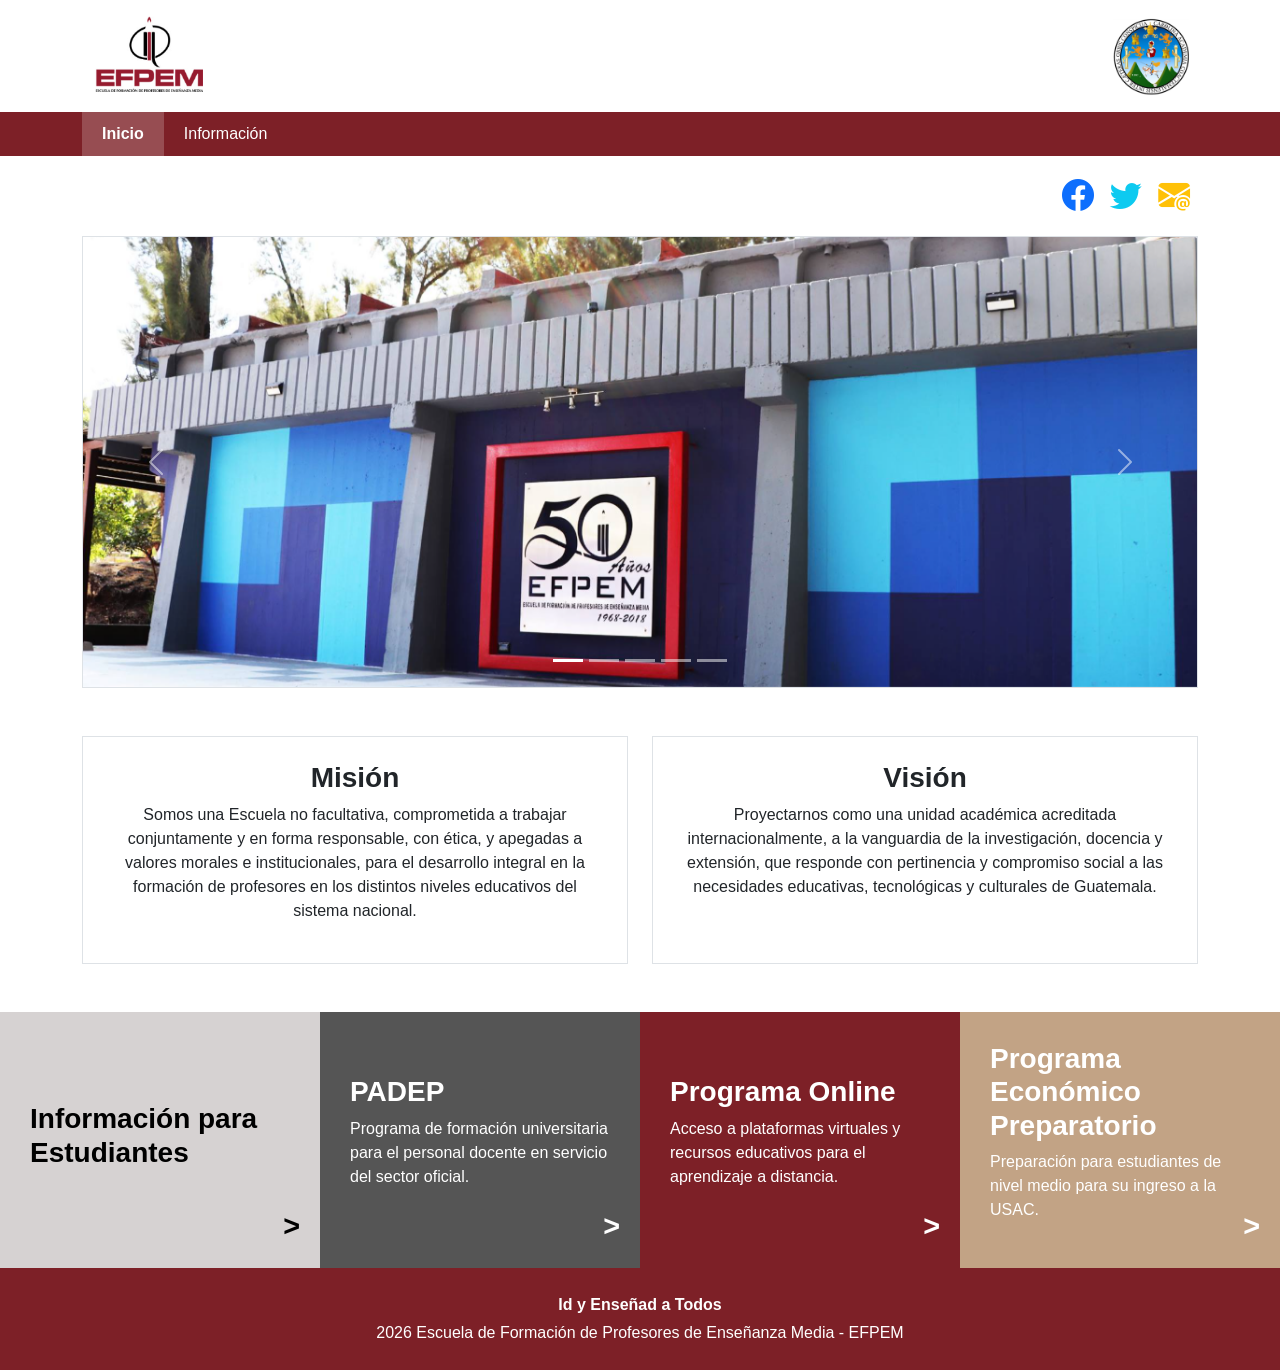
<file: index.html>
<!DOCTYPE html>
<html lang="es">
<head>
    <meta charset="UTF-8">
    <meta name="viewport" content="width=device-width, initial-scale=1.0">
    <title>EFPEM - Inicio</title>
    <link href="https://cdn.jsdelivr.net/npm/bootstrap@5.3.0/dist/css/bootstrap.min.css" rel="stylesheet">
    <link rel="stylesheet" href="https://cdn.jsdelivr.net/npm/bootstrap-icons@1.11.0/font/bootstrap-icons.css">
    <style>
        :root {
            --usac-guinda: #7d2027; 
            --usac-tan: #c2a385;
            --usac-gris-oscuro: #555555;
            --usac-gris-claro: #d6d2d2;
        }
        
        body { font-family: Arial, sans-serif; }

        .bg-usac { background-color: var(--usac-guinda) !important; }
        .text-usac { color: var(--usac-guinda) !important; }
        
        /* Navegación */
        .nav-link { color: white !important; padding: 10px 20px !important; }
        .nav-link.active { background-color: rgba(255,255,255,0.2); font-weight: bold; }
        
        /* Slider */
        .carousel-item img {
            height: 450px;
            object-fit: cover;
        }

        /* Bloques de Información Inferiores */
        .info-container { 
            min-height: 250px; 
            color: white; 
            display: flex; 
            flex-direction: column; 
            justify-content: center; 
            padding: 30px; 
            position: relative; 
        }
        .bg-estudiantes { background-color: var(--usac-gris-claro); color: black; }
        .bg-padep { background-color: var(--usac-gris-oscuro); }
        .bg-online { background-color: var(--usac-guinda); }
        .bg-economico { background-color: var(--usac-tan); }
        
        .flecha-link { 
            position: absolute; 
            bottom: 20px; 
            right: 20px; 
            font-size: 1.8rem; 
            text-decoration: none; 
            color: inherit; 
            font-weight: bold;
        }

        .footer { background-color: var(--usac-guinda); color: white; padding: 25px 0; text-align: center; }
        
        /* Ajuste para móvil < 768px */
        @media (max-width: 767.98px) {
            .carousel-item img { height: 250px; }
            .info-container { min-height: 200px; text-align: center; }
        }
    </style>
</head>
<body>

    <header class="container d-flex justify-content-between align-items-center py-3">
        <img src="img/logo-efpem.png" alt="Logo EFPEM" style="height: 80px;">
        <img src="img/logo-usac.png" alt="Logo USAC" style="height: 80px;">
    </header>

    <nav class="navbar navbar-expand-lg bg-usac p-0">
        <div class="container">
            <button class="navbar-toggler border-white" type="button" data-bs-toggle="collapse" data-bs-target="#navbarNav">
                <span class="navbar-toggler-icon" style="filter: invert(1);"></span>
            </button>
            <div class="collapse navbar-collapse" id="navbarNav">
                <ul class="navbar-nav">
                    <li class="nav-item"><a class="nav-link active" href="index.html">Inicio</a></li>
                    <li class="nav-item"><a class="nav-link" href="informacion.html">Información</a></li>
                </ul>
            </div>
        </div>
    </nav>

    <div class="container d-flex justify-content-end my-3">
        <a href="https://www.facebook.com/efpemusac" target="_blank" class="text-primary fs-2 mx-2"><i class="bi bi-facebook"></i></a>
        <a href="https://twitter.com/usacenlinea" target="_blank" class="text-info fs-2 mx-2"><i class="bi bi-twitter"></i></a>
        <a href="mailto:info@efpem.usac.edu.gt" class="text-warning fs-2 mx-2"><i class="bi bi-envelope-at-fill"></i></a>
    </div>

    <div id="efpemSlider" class="carousel slide container mb-5" data-bs-ride="carousel">
        <div class="carousel-indicators">
            <button type="button" data-bs-target="#efpemSlider" data-bs-slide-to="0" class="active"></button>
            <button type="button" data-bs-target="#efpemSlider" data-bs-slide-to="1"></button>
            <button type="button" data-bs-target="#efpemSlider" data-bs-slide-to="2"></button>
            <button type="button" data-bs-target="#efpemSlider" data-bs-slide-to="3"></button>
            <button type="button" data-bs-target="#efpemSlider" data-bs-slide-to="4"></button>
        </div>
        <div class="carousel-inner border">
            <div class="carousel-item active"><img src="img/fachada-efpem.png" class="d-block w-100" alt="Slider 1"></div>
            <div class="carousel-item"><img src="img/graduandos-efpem.png" class="d-block w-100" alt="Slider 2"></div>
            <div class="carousel-item"><img src="img/estudiantes-en-actividades.png" class="d-block w-100" alt="Slider 3"></div>
            <div class="carousel-item"><img src="img/estudiantes-padep.png" class="d-block w-100" alt="Slider 4"></div>
            <div class="carousel-item"><img src="img/graduandos-efpem-2026.png" class="d-block w-100" alt="Slider 5"></div>
        </div>
        <button class="carousel-control-prev" type="button" data-bs-target="#efpemSlider" data-bs-slide="prev">
            <span class="carousel-control-prev-icon"></span>
        </button>
        <button class="carousel-control-next" type="button" data-bs-target="#efpemSlider" data-bs-slide="next">
            <span class="carousel-control-next-icon"></span>
        </button>
    </div>

    <div class="container mb-5">
        <div class="row g-4">
            <div class="col-md-6">
                <div class="border p-4 h-100 text-center">
                    <h3 class="fw-bold">Misión</h3>
                    <p>Somos una Escuela no facultativa, comprometida a trabajar conjuntamente y en forma responsable, con ética, y apegadas a valores morales e institucionales, para el desarrollo integral en la formación de profesores en los distintos niveles educativos del sistema nacional.</p>
                </div>
            </div>
            <div class="col-md-6">
                <div class="border p-4 h-100 text-center">
                    <h3 class="fw-bold">Visión</h3>
                    <p>Proyectarnos como una unidad académica acreditada internacionalmente, a la vanguardia de la investigación, docencia y extensión, que responde con pertinencia y compromiso social a las necesidades educativas, tecnológicas y culturales de Guatemala.</p>
                </div>
            </div>
        </div>
    </div>

    <div class="container-fluid px-0">
        <div class="row g-0">
            <div class="col-md-3 info-container bg-estudiantes">
                <h3 class="fw-bold">Información para Estudiantes</h3>
                <a href="informacion.html" class="flecha-link">></a>
            </div>
            <div class="col-md-3 info-container bg-padep">
                <h3 class="fw-bold">PADEP</h3>
                <p>Programa de formación universitaria para el personal docente en servicio del sector oficial.</p>
                <a href="#" class="flecha-link">></a>
            </div>
            <div class="col-md-3 info-container bg-online">
                <h3 class="fw-bold">Programa Online</h3>
                <p>Acceso a plataformas virtuales y recursos educativos para el aprendizaje a distancia.</p>
                <a href="#" class="flecha-link">></a>
            </div>
            <div class="col-md-3 info-container bg-economico">
                <h3 class="fw-bold">Programa Económico Preparatorio</h3>
                <p>Preparación para estudiantes de nivel medio para su ingreso a la USAC.</p>
                <a href="#" class="flecha-link">></a>
            </div>
        </div>
    </div>

    <footer class="footer">
        <p class="mb-1 fw-bold">Id y Enseñad a Todos</p>
        <p class="mb-0">2026 Escuela de Formación de Profesores de Enseñanza Media - EFPEM</p>
    </footer>

    <script src="https://cdn.jsdelivr.net/npm/bootstrap@5.3.0/dist/js/bootstrap.bundle.min.js"></script>
</body>
</html>
</file>
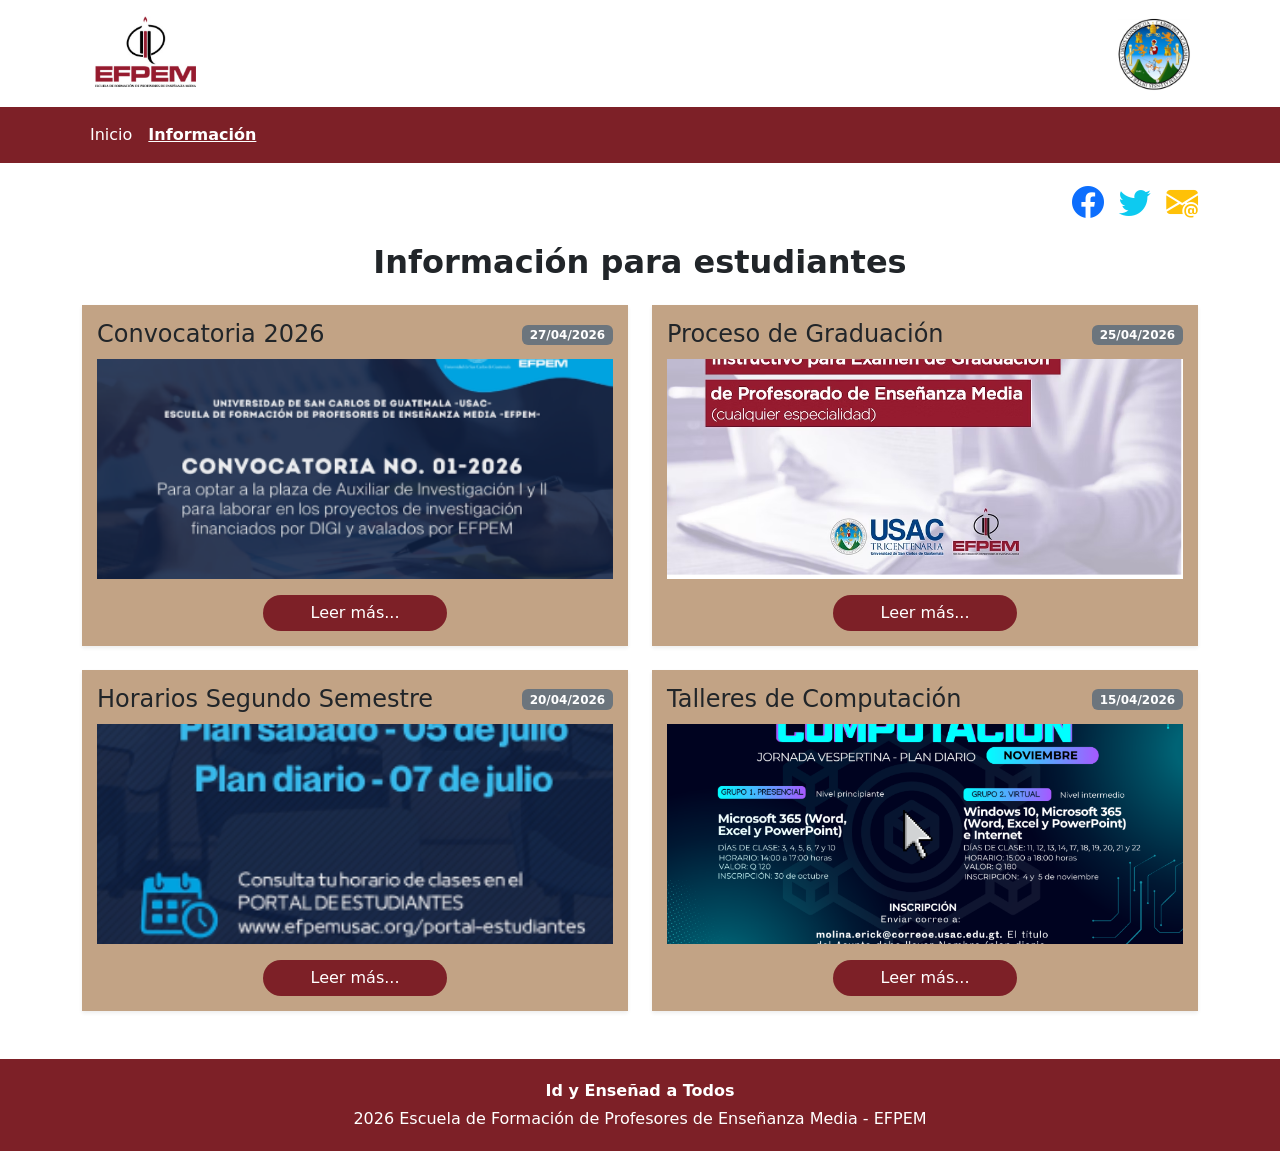
<file: informacion.html>
<!DOCTYPE html>
<html lang="es">
<head>
    <meta charset="UTF-8">
    <meta name="viewport" content="width=device-width, initial-scale=1.0">
    <title>EFPEM - Información para Estudiantes</title>
    <link href="https://cdn.jsdelivr.net/npm/bootstrap@5.3.0/dist/css/bootstrap.min.css" rel="stylesheet">
    <link rel="stylesheet" href="https://cdn.jsdelivr.net/npm/bootstrap-icons@1.11.0/font/bootstrap-icons.css">
    <style>
        :root {
            --usac-guinda: #7d2027; 
            --usac-tan: #c2a385;   
        }
        .bg-usac { background-color: var(--usac-guinda) !important; }
        .btn-usac { background-color: var(--usac-guinda); color: white; border: none; }
        .btn-usac:hover { background-color: #5a171c; color: white; }
        .nav-link { color: white !important; }
        .nav-link.active { font-weight: bold; text-decoration: underline; }

        /* Tarjeta de noticia */
        .noticia-card {
            background-color: var(--usac-tan);
            border: none;
            padding: 15px;
            height: 100%;
        }
        .noticia-img-container {
            background-color: #b09174;
            height: 220px;
            overflow: hidden;
            margin: 10px 0;
            display: flex;
            align-items: center;
            justify-content: center;
        }
        .noticia-img-container img {
            width: 100%;
            height: 100%;
            object-fit: cover;
        }
        
        .footer {
            background-color: var(--usac-guinda);
            color: white;
            padding: 20px 0;
            text-align: center;
        }

        .social-icons a {
            font-size: 2rem;
            margin-left: 15px;
            transition: transform 0.2s;
            display: inline-block;
        }
        .social-icons a:hover {
            transform: scale(1.1);
        }
    </style>
</head>
<body>

    <header class="container d-flex justify-content-between align-items-center py-3">
        <img src="img/logo-efpem.png" alt="Logo EFPEM" style="height: 75px;"> <img src="img/logo-usac.png" alt="Logo USAC" style="height: 75px;"> </header>

    <nav class="navbar navbar-expand-lg bg-usac">
        <div class="container">
            <button class="navbar-toggler border-white" type="button" data-bs-toggle="collapse" data-bs-target="#navbarNav">
                <span class="navbar-toggler-icon" style="filter: invert(1);"></span>
            </button>
            <div class="collapse navbar-collapse" id="navbarNav">
                <ul class="navbar-nav">
                    <li class="nav-item"><a class="nav-link" href="index.html">Inicio</a></li>
                    <li class="nav-item"><a class="nav-link active" href="informacion.html">Información</a></li>
                </ul>
            </div>
        </div>
    </nav>

    <div class="container d-flex justify-content-end my-3 social-icons">
        <a href="https://www.facebook.com/efpemusac" target="_blank" class="text-primary" title="Facebook EFPEM">
            <i class="bi bi-facebook"></i>
        </a>
        <a href="https://twitter.com/usacenlinea" target="_blank" class="text-info" title="Twitter USAC">
            <i class="bi bi-twitter"></i>
        </a>
        <a href="mailto:info@efpem.usac.edu.gt" class="text-warning" title="Contactar por Correo">
            <i class="bi bi-envelope-at-fill"></i>
        </a>
    </div>

    <main class="container mb-5">
        <h2 class="text-center fw-bold mb-4">Información para estudiantes</h2> <div class="row g-4">
            
            <div class="col-12 col-md-6"> <div class="noticia-card shadow-sm">
                    <div class="d-flex justify-content-between align-items-center">
                        <h4 class="m-0">Convocatoria 2026</h4>
                        <span class="badge bg-secondary">27/04/2026</span>
                    </div>
                    <div class="noticia-img-container">
                        <img src="img/convocatoria-01-2026.png" alt="Noticia 1"> </div>
                    <div class="text-center mt-3">
                        <button class="btn btn-usac rounded-pill px-5">Leer más...</button>
                    </div>
                </div>
            </div>

            <div class="col-12 col-md-6">
                <div class="noticia-card shadow-sm">
                    <div class="d-flex justify-content-between align-items-center">
                        <h4 class="m-0">Proceso de Graduación</h4>
                        <span class="badge bg-secondary">25/04/2026</span>
                    </div>
                    <div class="noticia-img-container">
                        <img src="img/proceso-graduacion.png" alt="Noticia 2">
                    </div>
                    <div class="text-center mt-3">
                        <button class="btn btn-usac rounded-pill px-5">Leer más...</button>
                    </div>
                </div>
            </div>

            <div class="col-12 col-md-6">
                <div class="noticia-card shadow-sm">
                    <div class="d-flex justify-content-between align-items-center">
                        <h4 class="m-0">Horarios Segundo Semestre</h4>
                        <span class="badge bg-secondary">20/04/2026</span>
                    </div>
                    <div class="noticia-img-container">
                        <img src="img/horario-segundo-semestre.png" alt="Noticia 3">
                    </div>
                    <div class="text-center mt-3">
                        <button class="btn btn-usac rounded-pill px-5">Leer más...</button>
                    </div>
                </div>
            </div>

            <div class="col-12 col-md-6">
                <div class="noticia-card shadow-sm">
                    <div class="d-flex justify-content-between align-items-center">
                        <h4 class="m-0">Talleres de Computación</h4>
                        <span class="badge bg-secondary">15/04/2026</span>
                    </div>
                    <div class="noticia-img-container">
                        <img src="img/talleres-computacion-efpem.png" alt="Noticia 4">
                    </div>
                    <div class="text-center mt-3">
                        <button class="btn btn-usac rounded-pill px-5">Leer más...</button>
                    </div>
                </div>
            </div>

        </div>
    </main>

    <footer class="footer">
        <div class="container">
            <p class="mb-1 fw-bold">Id y Enseñad a Todos</p>
            <p class="mb-0">2026 Escuela de Formación de Profesores de Enseñanza Media - EFPEM</p> </div>
    </footer>

    <script src="https://cdn.jsdelivr.net/npm/bootstrap@5.3.0/dist/js/bootstrap.bundle.min.js"></script>
</body>
</html>
</file>
